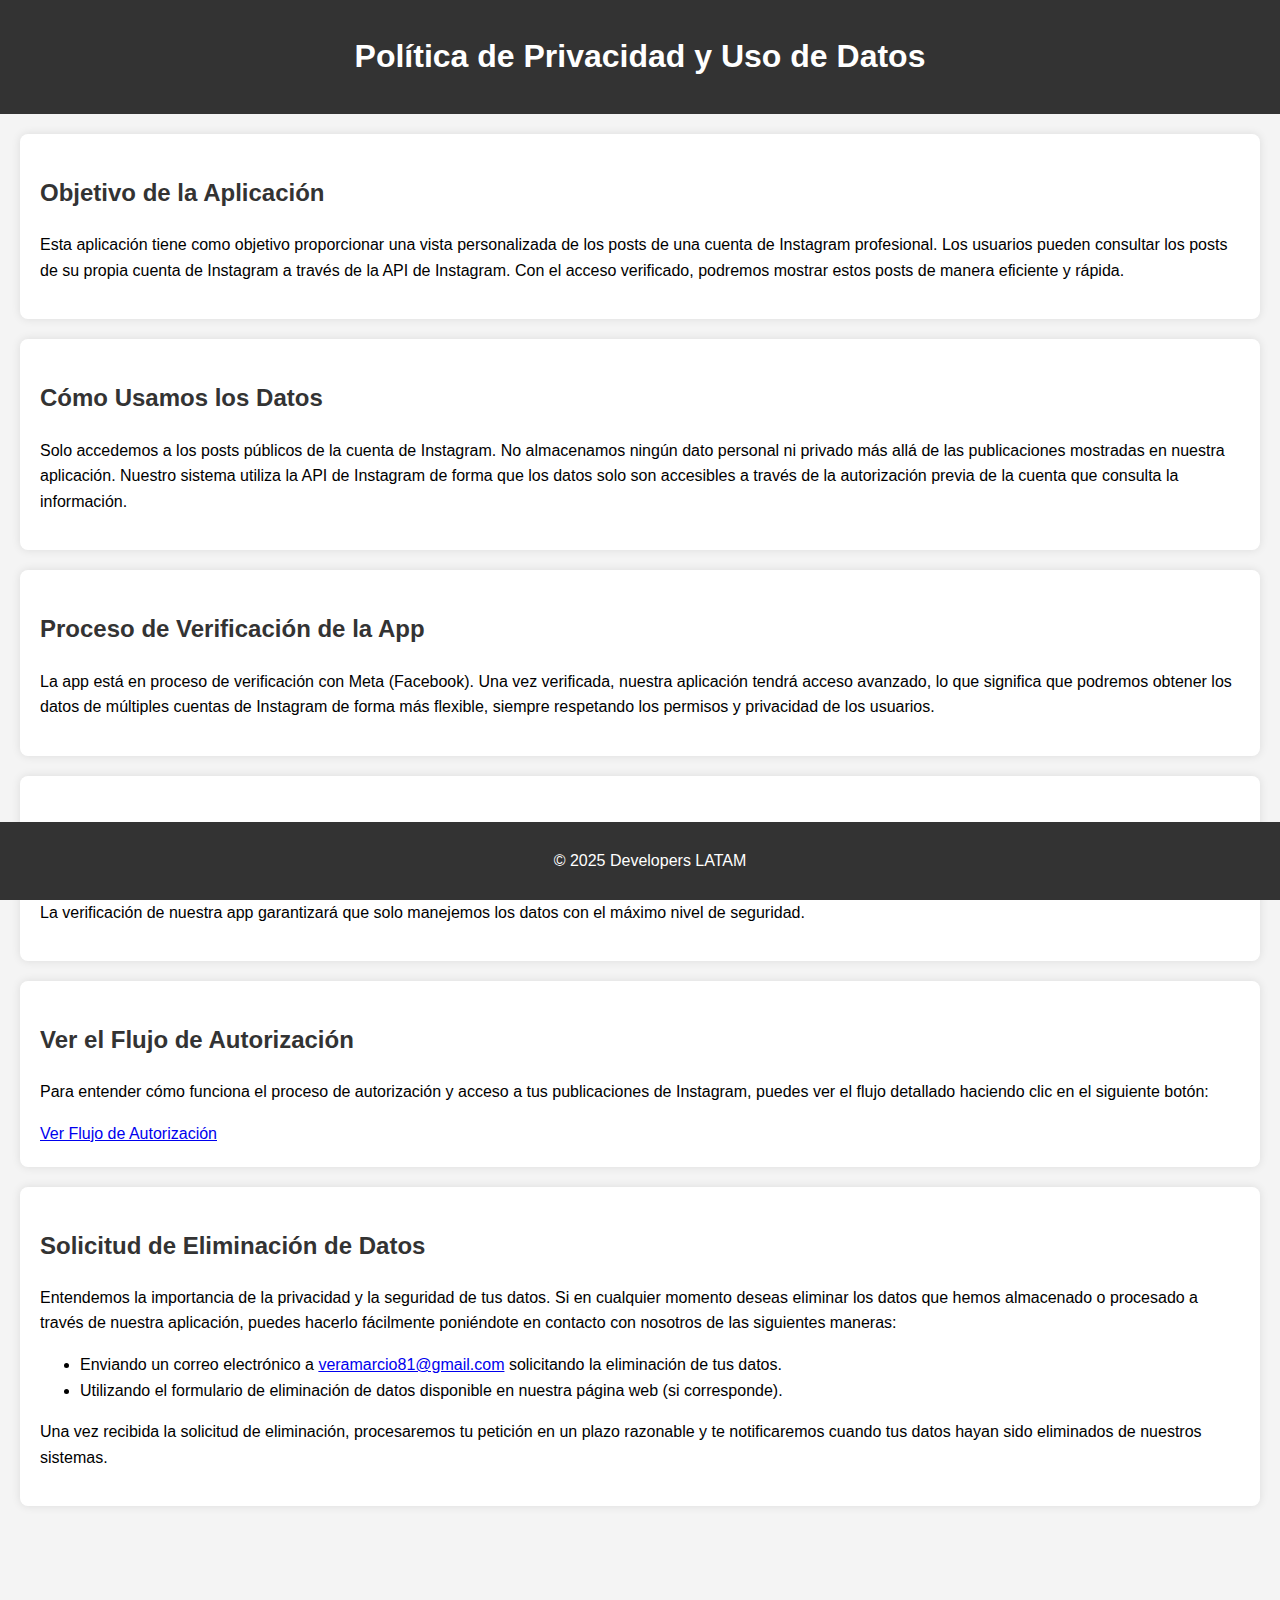
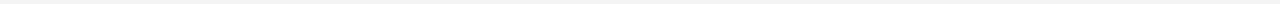
<file: index.html>
<!DOCTYPE html>
<html lang="es">
<head>
    <meta charset="UTF-8">
    <meta name="viewport" content="width=device-width, initial-scale=1.0">
    <title>Política de Privacidad - Developers LATAM</title>
    <link rel="stylesheet" href="styles.css">
    <style>
        @keyframes fadeToOriginal {
            0% {
                background-color: yellow; 
            }
            100% {
                background-color: transparent;
            }
        }

        #eliminaciondedatos {
            transition: background-color 3s ease-out;
        }

        .highlight {
            animation: fadeToOriginal 3s ease-out;
        }
    </style>
</head>
<body>
    <header>
        <h1>Política de Privacidad y Uso de Datos</h1>
    </header>

    <main>

        <section>
            <h2>Objetivo de la Aplicación</h2>
            <p>
                Esta aplicación tiene como objetivo proporcionar una vista personalizada de los posts de una cuenta de Instagram profesional. 
                Los usuarios pueden consultar los posts de su propia cuenta de Instagram a través de la API de Instagram. 
                Con el acceso verificado, podremos mostrar estos posts de manera eficiente y rápida.
            </p>
        </section>
        
        <section>
            <h2>Cómo Usamos los Datos</h2>
            <p>
                Solo accedemos a los posts públicos de la cuenta de Instagram. No almacenamos ningún dato personal ni privado más allá de las publicaciones mostradas en nuestra aplicación. 
                Nuestro sistema utiliza la API de Instagram de forma que los datos solo son accesibles a través de la autorización previa de la cuenta que consulta la información.
            </p>
        </section>

        <section>
            <h2>Proceso de Verificación de la App</h2>
            <p>
                La app está en proceso de verificación con Meta (Facebook). Una vez verificada, nuestra aplicación tendrá acceso avanzado, lo que significa que podremos obtener los datos de múltiples cuentas de Instagram de forma más flexible, siempre respetando los permisos y privacidad de los usuarios.
            </p>
        </section>
        
        <section>
            <h2>Cómo Usaremos los Permisos</h2>
            <p>
                Solicitamos acceso avanzado a los datos para poder mostrar publicaciones de cuentas de Instagram sin necesidad de que el usuario tenga que iniciar sesión cada vez. La verificación de nuestra app garantizará que solo manejemos los datos con el máximo nivel de seguridad.
            </p>
        </section>
        
        <section class="lastSection">
            <h2>Ver el Flujo de Autorización</h2>
            <p>
                Para entender cómo funciona el proceso de autorización y acceso a tus publicaciones de Instagram, puedes ver el flujo detallado haciendo clic en el siguiente botón:
            </p>
            <a href="flujo.html" class="btn-flujo">Ver Flujo de Autorización</a>
        </section>
        
        <section id="eliminaciondedatos">
            <h2>Solicitud de Eliminación de Datos</h2>
            <p>
                Entendemos la importancia de la privacidad y la seguridad de tus datos. Si en cualquier momento deseas eliminar los datos que hemos almacenado o procesado a través de nuestra aplicación, puedes hacerlo fácilmente poniéndote en contacto con nosotros de las siguientes maneras:
            </p>
            <ul>
                <li>Enviando un correo electrónico a <a href="mailto:veramarcio81@gmail.com">veramarcio81@gmail.com</a> solicitando la eliminación de tus datos.</li>
                <li>Utilizando el formulario de eliminación de datos disponible en nuestra página web (si corresponde).</li>
            </ul>
            <p>
                Una vez recibida la solicitud de eliminación, procesaremos tu petición en un plazo razonable y te notificaremos cuando tus datos hayan sido eliminados de nuestros sistemas.
            </p>
        </section>
    </main>
    
    <footer>
        <p>&copy; 2025 Developers LATAM</p>
    </footer>

    <script>
        window.addEventListener('DOMContentLoaded', (event) => {
            if (window.location.hash === '#eliminaciondedatos') {
                const section = document.querySelector('#eliminaciondedatos');
                
                if (section) {
                    section.classList.add('highlight');
                    
                    setTimeout(() => {
                        section.classList.remove('highlight');
                    }, 3000);
                }
            }
        });
    </script>
</body>
</html>
</file>
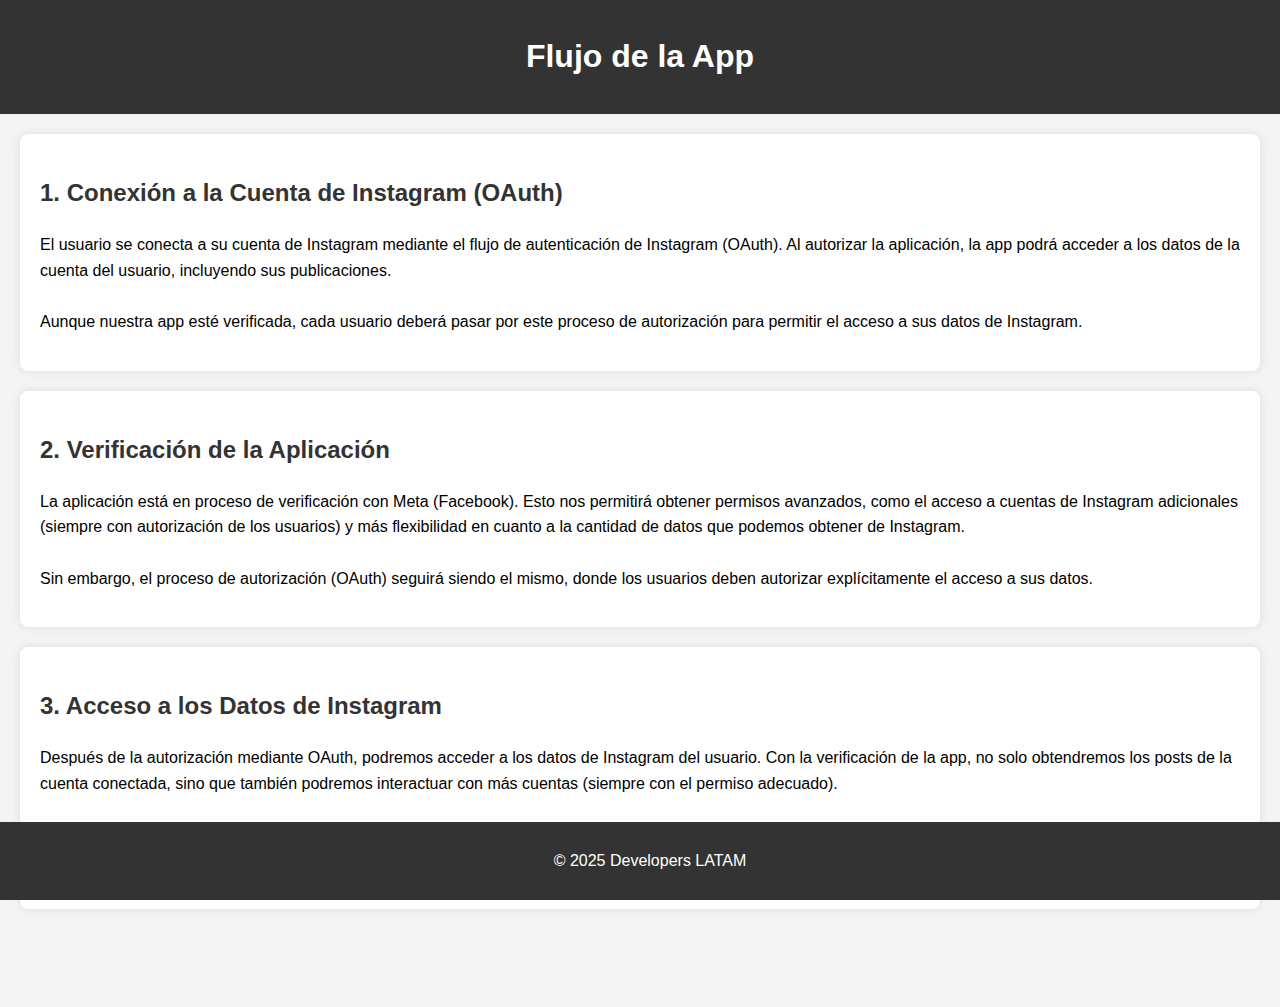
<file: flujo.html>
<!DOCTYPE html>
<html lang="es">
<head>
    <meta charset="UTF-8">
    <meta name="viewport" content="width=device-width, initial-scale=1.0">
    <title>Flujo de la App Developers LATAM</title>
    <link rel="stylesheet" href="styles.css">
</head>
<body>
    <header>
        <h1>Flujo de la App</h1>
    </header>

    <section>
        <h2>1. Conexión a la Cuenta de Instagram (OAuth)</h2>
        <p>
            El usuario se conecta a su cuenta de Instagram mediante el flujo de autenticación de Instagram (OAuth). Al autorizar la aplicación, la app podrá acceder a los datos de la cuenta del usuario, incluyendo sus publicaciones.
            <br><br>
            Aunque nuestra app esté verificada, cada usuario deberá pasar por este proceso de autorización para permitir el acceso a sus datos de Instagram.
        </p>
    </section>

    <section>
        <h2>2. Verificación de la Aplicación</h2>
        <p>
            La aplicación está en proceso de verificación con Meta (Facebook). Esto nos permitirá obtener permisos avanzados, como el acceso a cuentas de Instagram adicionales (siempre con autorización de los usuarios) y más flexibilidad en cuanto a la cantidad de datos que podemos obtener de Instagram.
            <br><br>
            Sin embargo, el proceso de autorización (OAuth) seguirá siendo el mismo, donde los usuarios deben autorizar explícitamente el acceso a sus datos.
        </p>
    </section>

    <section>
        <h2>3. Acceso a los Datos de Instagram</h2>
        <p>
            Después de la autorización mediante OAuth, podremos acceder a los datos de Instagram del usuario. Con la verificación de la app, no solo obtendremos los posts de la cuenta conectada, sino que también podremos interactuar con más cuentas (siempre con el permiso adecuado).
            <br><br>
            Todos los datos serán tratados con la máxima seguridad y solo se utilizarán para mostrar las publicaciones del usuario, tal como se explicó en <a href="/DevelopersLatam">nuestra política de privacidad</a>.
        </p>
    </section>

    <footer>
        <p>&copy; 2025 Developers LATAM</p>
    </footer>
</body>
</html>
</file>
<file: styles.css>
body {
    font-family: Arial, sans-serif;
    line-height: 1.6;
    margin: 0;
    padding: 0;
    background-color: #f4f4f4;
}

header {
    background-color: #333;
    color: #fff;
    padding: 10px 0;
    text-align: center;
}

h2 {
    color: #333;
}

section {
    margin: 20px;
    padding: 20px;
    background-color: #fff;
    border-radius: 8px;
    box-shadow: 0 0 10px rgba(0, 0, 0, 0.1);
}

.highlight {
    background-color: yellow; /* Color de fondo para resaltar */
    transition: background-color 0.5s ease-out; /* Transición suave */
}


footer {
    text-align: center;
    padding: 10px;
    background-color: #333;
    color: #fff;
    position: sticky;
    width: 100%;
    bottom: 0;
}
</file>
